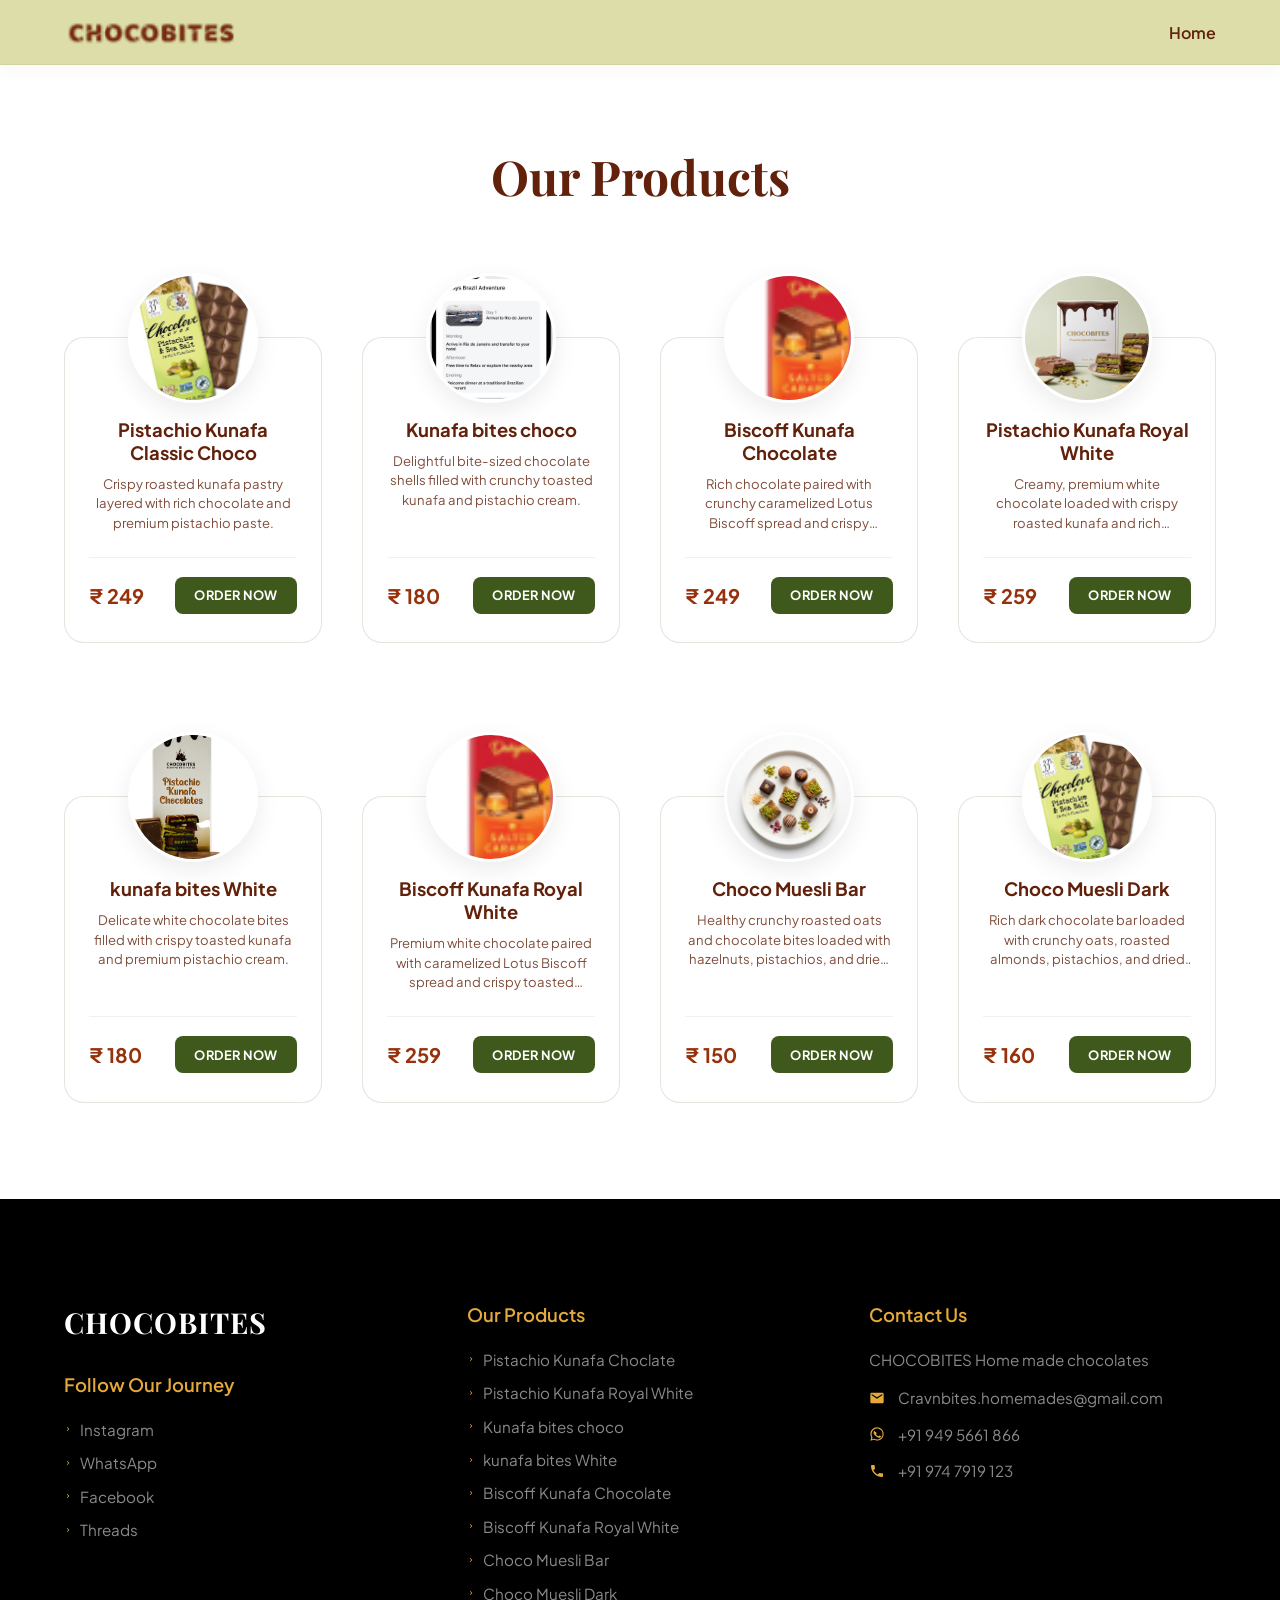
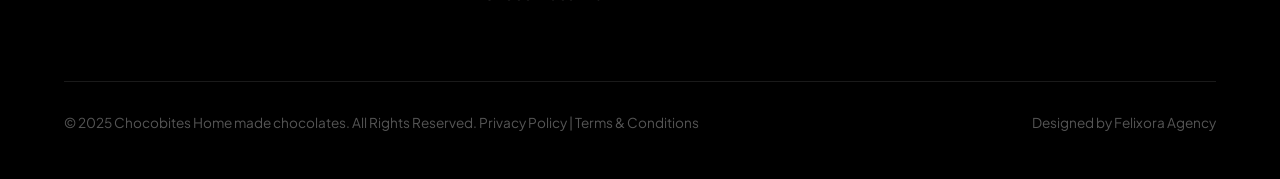
<file: products.html>
<!DOCTYPE html>
<html lang="en">
<head>
    <meta charset="UTF-8">
    <meta name="viewport" content="width=device-width, initial-scale=1.0">
    <title>Our Products - Cravnbites Homemade Chocolates</title>
    <!-- Google Fonts -->
    <link rel="preconnect" href="https://fonts.googleapis.com">
    <link rel="preconnect" href="https://fonts.gstatic.com" crossorigin>
    <link href="https://fonts.googleapis.com/css2?family=Playfair+Display:ital,wght@0,600;0,700;1,600&family=Plus+Jakarta+Sans:wght@400;500;600;700&display=swap" rel="stylesheet">
    <link rel="stylesheet" href="style.css">
</head>
<body style="background-color: #ffffff;">

    <!-- Navbar Section (Fixed Scroll-State styling) -->
    <header class="navbar scrolled">
        <div class="nav-container">
            <!-- Brand Logo Image -->
            <a href="index.html" class="logo-box">
                <img src="assets/logo.png" alt="Chocobites Logo" class="logo-img">
            </a>
            
            <!-- Navigation Menu -->
            <nav class="nav-menu-simple" style="display: flex; gap: 1.5rem; align-items: center;">
                <a href="index.html" class="nav-link" style="color: var(--chocolate-dark); font-weight: 600; text-decoration: none;">Home</a>
            </nav>
        </div>
    </header>

    <!-- Products Section -->
    <section class="products-page-content">
        <h1 class="products-page-title">Our Products</h1>
        
        <div class="products-page-grid">
            <!-- Card 1 -->
            <div class="product-card" id="pistachio-classic">
                <div class="product-card-img-box">
                    <img src="assets/ch.jpg" alt="Pistachio Kunafa Classic Choco" class="card-item-img">
                </div>
                <h3 class="product-card-title">Pistachio Kunafa Classic Choco</h3>
                <p class="product-card-desc">Crispy roasted kunafa pastry layered with rich chocolate and premium pistachio paste.</p>
                <div class="product-card-footer">
                    <span class="product-card-price">₹ 249</span>
                    <a href="https://wa.me/919495661866" class="btn-card-order">ORDER NOW</a>
                </div>
            </div>

            <!-- Card 2 -->
            <div class="product-card" id="kunafa-bites-choco">
                <div class="product-card-img-box">
                    <img src="assets/p1.png" alt="Kunafa bites choco" class="card-item-img">
                </div>
                <h3 class="product-card-title">Kunafa bites choco</h3>
                <p class="product-card-desc">Delightful bite-sized chocolate shells filled with crunchy toasted kunafa and pistachio cream.</p>
                <div class="product-card-footer">
                    <span class="product-card-price">₹ 180</span>
                    <a href="https://wa.me/919495661866" class="btn-card-order">ORDER NOW</a>
                </div>
            </div>

            <!-- Card 3 -->
            <div class="product-card" id="biscoff-kunafa-choco">
                <div class="product-card-img-box">
                    <img src="assets/product-item.png" alt="Biscoff Kunafa Chocolate" class="card-item-img">
                </div>
                <h3 class="product-card-title">Biscoff Kunafa Chocolate</h3>
                <p class="product-card-desc">Rich chocolate paired with crunchy caramelized Lotus Biscoff spread and crispy toasted kunafa.</p>
                <div class="product-card-footer">
                    <span class="product-card-price">₹ 249</span>
                    <a href="https://wa.me/919495661866" class="btn-card-order">ORDER NOW</a>
                </div>
            </div>

            <!-- Card 4 -->
            <div class="product-card" id="pistachio-royal-white">
                <div class="product-card-img-box">
                    <img src="assets/product-image.png" alt="Pistachio Kunafa Royal White" class="card-item-img">
                </div>
                <h3 class="product-card-title">Pistachio Kunafa Royal White</h3>
                <p class="product-card-desc">Creamy, premium white chocolate loaded with crispy roasted kunafa and rich pistachio filling.</p>
                <div class="product-card-footer">
                    <span class="product-card-price">₹ 259</span>
                    <a href="https://wa.me/919495661866" class="btn-card-order">ORDER NOW</a>
                </div>
            </div>

            <!-- Card 5 -->
            <div class="product-card" id="kunafa-bites-white">
                <div class="product-card-img-box">
                    <img src="assets/your-product-image.png" alt="kunafa bites White" class="card-item-img">
                </div>
                <h3 class="product-card-title">kunafa bites White</h3>
                <p class="product-card-desc">Delicate white chocolate bites filled with crispy toasted kunafa and premium pistachio cream.</p>
                <div class="product-card-footer">
                    <span class="product-card-price">₹ 180</span>
                    <a href="https://wa.me/919495661866" class="btn-card-order">ORDER NOW</a>
                </div>
            </div>

            <!-- Card 6 -->
            <div class="product-card" id="biscoff-kunafa-white">
                <div class="product-card-img-box">
                    <img src="assets/product-item.png" alt="Biscoff Kunafa Royal White" class="card-item-img">
                </div>
                <h3 class="product-card-title">Biscoff Kunafa Royal White</h3>
                <p class="product-card-desc">Premium white chocolate paired with caramelized Lotus Biscoff spread and crispy toasted kunafa.</p>
                <div class="product-card-footer">
                    <span class="product-card-price">₹ 259</span>
                    <a href="https://wa.me/919495661866" class="btn-card-order">ORDER NOW</a>
                </div>
            </div>

            <!-- Card 7 -->
            <div class="product-card" id="choco-muesli-bar">
                <div class="product-card-img-box">
                    <img src="assets/hero-plate.png" alt="Choco Muesli Bar" class="card-item-img">
                </div>
                <h3 class="product-card-title">Choco Muesli Bar</h3>
                <p class="product-card-desc">Healthy crunchy roasted oats and chocolate bites loaded with hazelnuts, pistachios, and dried fruits.</p>
                <div class="product-card-footer">
                    <span class="product-card-price">₹ 150</span>
                    <a href="https://wa.me/919495661866" class="btn-card-order">ORDER NOW</a>
                </div>
            </div>

            <!-- Card 8 -->
            <div class="product-card" id="choco-muesli-dark">
                <div class="product-card-img-box">
                    <img src="assets/ch.jpg" alt="Choco Muesli Dark" class="card-item-img">
                </div>
                <h3 class="product-card-title">Choco Muesli Dark</h3>
                <p class="product-card-desc">Rich dark chocolate bar loaded with crunchy oats, roasted almonds, pistachios, and dried berries.</p>
                <div class="product-card-footer">
                    <span class="product-card-price">₹ 160</span>
                    <a href="https://wa.me/919495661866" class="btn-card-order">ORDER NOW</a>
                </div>
            </div>
        </div>
    </section>

    <!-- Footer Section -->
    <footer class="footer">
        <div class="footer-top">
            <!-- Column 1: Brand & Socials -->
            <div class="footer-col">
                <h3 class="footer-logo">CHOCOBITES</h3>
                <h4 class="footer-heading">Follow Our Journey</h4>
                <ul class="footer-links-list">
                    <li>
                        <svg class="arrow-icon" viewBox="0 0 24 24" width="8" height="10">
                            <path d="M8.59,16.59L13.17,12L8.59,7.41L10,6L16,12L10,18L8.59,16.59Z"/>
                        </svg>
                        <a href="#">Instagram</a>
                    </li>
                    <li>
                        <svg class="arrow-icon" viewBox="0 0 24 24" width="8" height="10">
                            <path d="M8.59,16.59L13.17,12L8.59,7.41L10,6L16,12L10,18L8.59,16.59Z"/>
                        </svg>
                        <a href="https://wa.me/919495661866">WhatsApp</a>
                    </li>
                    <li>
                        <svg class="arrow-icon" viewBox="0 0 24 24" width="8" height="10">
                            <path d="M8.59,16.59L13.17,12L8.59,7.41L10,6L16,12L10,18L8.59,16.59Z"/>
                        </svg>
                        <a href="#">Facebook</a>
                    </li>
                    <li>
                        <svg class="arrow-icon" viewBox="0 0 24 24" width="8" height="10">
                            <path d="M8.59,16.59L13.17,12L8.59,7.41L10,6L16,12L10,18L8.59,16.59Z"/>
                        </svg>
                        <a href="#">Threads</a>
                    </li>
                </ul>
            </div>

            <!-- Column 2: Our Products Links -->
            <div class="footer-col">
                <h4 class="footer-heading">Our Products</h4>
                <ul class="footer-links-list">
                    <li>
                        <svg class="arrow-icon" viewBox="0 0 24 24" width="8" height="10">
                            <path d="M8.59,16.59L13.17,12L8.59,7.41L10,6L16,12L10,18L8.59,16.59Z"/>
                        </svg>
                        <a href="#pistachio-classic">Pistachio Kunafa Choclate</a>
                    </li>
                    <li>
                        <svg class="arrow-icon" viewBox="0 0 24 24" width="8" height="10">
                            <path d="M8.59,16.59L13.17,12L8.59,7.41L10,6L16,12L10,18L8.59,16.59Z"/>
                        </svg>
                        <a href="#pistachio-royal-white">Pistachio Kunafa Royal White</a>
                    </li>
                    <li>
                        <svg class="arrow-icon" viewBox="0 0 24 24" width="8" height="10">
                            <path d="M8.59,16.59L13.17,12L8.59,7.41L10,6L16,12L10,18L8.59,16.59Z"/>
                        </svg>
                        <a href="#kunafa-bites-choco">Kunafa bites choco</a>
                    </li>
                    <li>
                        <svg class="arrow-icon" viewBox="0 0 24 24" width="8" height="10">
                            <path d="M8.59,16.59L13.17,12L8.59,7.41L10,6L16,12L10,18L8.59,16.59Z"/>
                        </svg>
                        <a href="#kunafa-bites-white">kunafa bites White</a>
                    </li>
                    <li>
                        <svg class="arrow-icon" viewBox="0 0 24 24" width="8" height="10">
                            <path d="M8.59,16.59L13.17,12L8.59,7.41L10,6L16,12L10,18L8.59,16.59Z"/>
                        </svg>
                        <a href="#biscoff-kunafa-choco">Biscoff Kunafa Chocolate</a>
                    </li>
                    <li>
                        <svg class="arrow-icon" viewBox="0 0 24 24" width="8" height="10">
                            <path d="M8.59,16.59L13.17,12L8.59,7.41L10,6L16,12L10,18L8.59,16.59Z"/>
                        </svg>
                        <a href="#biscoff-kunafa-white">Biscoff Kunafa Royal White</a>
                    </li>
                    <li>
                        <svg class="arrow-icon" viewBox="0 0 24 24" width="8" height="10">
                            <path d="M8.59,16.59L13.17,12L8.59,7.41L10,6L16,12L10,18L8.59,16.59Z"/>
                        </svg>
                        <a href="#choco-muesli-bar">Choco Muesli Bar</a>
                    </li>
                    <li>
                        <svg class="arrow-icon" viewBox="0 0 24 24" width="8" height="10">
                            <path d="M8.59,16.59L13.17,12L8.59,7.41L10,6L16,12L10,18L8.59,16.59Z"/>
                        </svg>
                        <a href="#choco-muesli-dark">Choco Muesli Dark</a>
                    </li>
                </ul>
            </div>

            <!-- Column 3: Contact Info -->
            <div class="footer-col">
                <h4 class="footer-heading">Contact Us</h4>
                <p class="footer-contact-text">CHOCOBITES Home made chocolates</p>
                
                <!-- Email Item -->
                <div class="footer-contact-item">
                    <svg class="contact-icon" viewBox="0 0 24 24" width="16" height="16">
                        <path d="M20,4H4C2.9,4 2,4.9 2,6V18C2,19.1 2.9,20 4,20H20C21.1,20 22,19.1 22,18V6C22,4.9 21.1,4 20,4M20,8L12,13L4,8V6L12,11L20,6V8Z"/>
                    </svg>
                    <a href="mailto:Cravnbites.homemades@gmail.com">Cravnbites.homemades@gmail.com</a>
                </div>

                <!-- WhatsApp Item -->
                <div class="footer-contact-item">
                    <svg class="contact-icon" viewBox="0 0 24 24" width="16" height="16">
                        <path d="M12.04,2C6.58,2,2.13,6.45,2.13,11.91C2.13,13.66,2.59,15.36,3.45,16.86L2.05,22L7.3,20.7C8.75,21.5 10.37,21.9 12.04,21.9C17.5,21.9 21.95,17.45,21.95,11.99C21.95,9.35,20.92,6.86,19.06,4.99C17.2,3.13,14.7,2.1,12.04,2M12.04,3.7C14.26,3.7,16.34,4.56,17.91,6.13C19.48,7.7,20.34,9.79,20.34,12C20.34,16.58,16.6,20.31,12.04,20.31C10.59,20.31,9.19,19.93,7.97,19.21L7.68,19.04L4.54,19.82L5.34,16.89L5.15,16.59C4.36,15.33,3.94,13.88,3.94,12C3.94,7.42,7.68,3.7,12.04,3.7M8.65,7.27C8.46,7.27,8.14,7.34,7.88,7.62C7.62,7.9,6.89,8.58,6.89,9.97C6.89,11.36,7.9,12.7,8.04,12.89C8.18,13.08,10,15.86,12.77,17.06C13.43,17.35,13.95,17.52,14.35,17.65C15,17.86,15.6,17.83,16.04,17.77C16.53,17.7,17.55,17.15,17.76,16.57C17.97,15.99,17.97,15.5,17.91,15.4C17.85,15.3,17.69,15.24,17.46,15.12C17.22,15,16.04,14.42,15.82,14.34C15.6,14.26,15.44,14.22,15.28,14.46C15.12,14.7,14.66,15.24,14.5,15.42C14.38,15.58,14.22,15.6,13.98,15.48C13.75,15.36,12.98,15.11,12.07,14.3C11.36,13.67,10.88,12.89,10.74,12.65C10.6,12.41,10.72,12.28,10.84,12.16C10.95,12.05,11.08,11.88,11.2,11.74C11.32,11.6,11.36,11.5,11.44,11.34C11.5,11.18,11.48,11.04,11.42,10.92C11.36,10.8,10.9,9.69,10.71,9.24C10.53,8.8,10.34,8.86,10.2,8.86C10.06,8.85,9.9,8.85,9.74,8.85C9.58,8.85,9.33,8.91,9.12,9.14C8.91,9.37,8.65,7.27,8.65,7.27Z"/>
                    </svg>
                    <a href="https://wa.me/919495661866">+91 949 5661 866</a>
                </div>

                <!-- Phone Item -->
                <div class="footer-contact-item">
                    <svg class="contact-icon" viewBox="0 0 24 24" width="16" height="16">
                        <path d="M6.62,10.79C8.06,13.62 10.38,15.94 13.21,17.38L15.41,15.18C15.69,14.9 16.08,14.82 16.43,14.93C17.55,15.3 18.75,15.5 20,15.5A1,1 0 0,1 21,16.5V20A1,1 0 0,1 20,21A17,17 0 0,1 3,4A1,1 0 0,1 4,3H7.5A1,1 0 0,1 8.5,4C8.5,5.25 8.7,6.45 9.07,7.57C9.18,7.92 9.1,8.31 8.82,8.59L6.62,10.79Z"/>
                    </svg>
                    <a href="tel:+919747919123">+91 974 7919 123</a>
                </div>
            </div>
        </div>

        <div class="footer-bottom">
            <div class="footer-copyright">
                © 2025 Chocobites Home made chocolates. All Rights Reserved. <a href="#">Privacy Policy</a> | <a href="#">Terms & Conditions</a>
            </div>
            <div class="footer-agency">
                Designed by <a href="#">Felixora Agency</a>
            </div>
        </div>
    </footer>

</body>
</html>
</file>
<file: style.css>
/* --- Base Reset & Variable Tokens --- */
* {
    margin: 0;
    padding: 0;
    box-sizing: border-box;
}

:root {
    --bg-pistachio: #dcdca5;     /* The signature light cream-green background from the mockup */
    --chocolate-dark: #61210b;   /* Deep warm chocolate brown for typography and wave */
    --accent-orange: #96310c;    /* Header CTA color (preserved for later) */
    --olive-green: #3e591b;      /* Solid dark button green from the mockup */
    --outline-border: #3e591b;   /* Outline button border color */
    
    --font-heading: 'Playfair Display', serif;
    --font-body: 'Plus Jakarta Sans', sans-serif;
}

body {
    background-color: var(--bg-pistachio);
    font-family: var(--font-body);
    color: var(--chocolate-dark);
    overflow-x: hidden;
}

/* --- Layout Components --- */
.nav-container, .hero-container {
    width: 90%;
    max-width: 1300px;
    margin: 0 auto;
}

/* --- Navigation Bar --- (Replaced below) */

/* --- Buttons & UI Elements --- */
.btn-orange {
    background-color: var(--accent-orange);
    color: #fff;
    padding: 0.8rem 1.8rem;
    border-radius: 50px;
    text-decoration: none;
    font-weight: 600;
    font-size: 0.95rem;
    transition: transform 0.2s ease, opacity 0.2s ease;
    display: inline-block;
}

.btn-olive {
    background-color: var(--olive-green);
    color: #fff;
    padding: 0.9rem 2.2rem;
    border-radius: 12px;
    text-decoration: none;
    font-weight: 700;
    letter-spacing: 1px;
    font-size: 0.95rem;
    text-align: center;
    text-transform: uppercase;
    transition: transform 0.2s ease, background-color 0.2s ease, box-shadow 0.2s ease;
}

.btn-outline {
    background-color: transparent;
    border: 2px solid var(--olive-green);
    color: var(--olive-green);
    padding: 0.9rem 2.2rem;
    border-radius: 12px;
    text-decoration: none;
    font-weight: 700;
    letter-spacing: 1px;
    font-size: 0.95rem;
    text-align: center;
    text-transform: uppercase;
    transition: transform 0.2s ease, background-color 0.2s ease;
}

.btn-olive:hover {
    transform: translateY(-2px);
    background-color: #2f4414; /* Slightly darker olive green on hover */
    box-shadow: 0 4px 12px rgba(62, 89, 27, 0.25);
}

.btn-outline:hover {
    transform: translateY(-2px);
    background-color: rgba(62, 89, 27, 0.08); /* Soft olive tint on hover */
}

/* --- Hero Section --- */
.hero {
    position: relative;
    padding: 7.5rem 0 5rem 0;
    min-height: auto;
    display: flex;
    align-items: center;
    background: radial-gradient(circle at 80% 20%, #fbfbf6 0%, var(--bg-pistachio) 100%);
}

.hero-container {
    display: grid;
    grid-template-columns: 1fr;
    gap: 3.5rem;
    align-items: center;
    position: relative;
    z-index: 5;
}

.hero-title {
    font-family: var(--font-body);
    font-size: 2.2rem; /* Adjusted for optimal balance */
    line-height: 1.15;
    font-weight: 800;
    margin-bottom: 1.8rem;
    display: flex;
    flex-direction: column;
    gap: 0.3rem;
}

.hero-title-primary {
    color: var(--accent-orange);
    white-space: nowrap; /* Prevent line wrapping */
    font-size: 0.82em; /* Decreased size slightly for visual hierarchy */
}

.hero-title-highlight {
    color: var(--olive-green);
    font-weight: 900;
}

.hero-subtitle {
    font-size: 1.05rem;
    line-height: 1.7;
    max-width: 540px;
    margin-left: auto;
    margin-right: auto;
    margin-bottom: 2.2rem;
    color: var(--chocolate-dark);
    opacity: 0.85;
}

.hero-actions {
    display: flex;
    flex-direction: column;
    align-items: center;
    gap: 1rem;
    margin-bottom: 2.5rem;
}

.btn-hero-solid {
    display: inline-block;
    width: 100%;
    max-width: 280px;
    background-color: var(--olive-green); /* Pistachio green */
    color: #ffffff;
    padding: 0.9rem 2.2rem;
    border-radius: 12px;
    font-weight: 700;
    font-size: 0.95rem;
    letter-spacing: 0.5px;
    text-decoration: none;
    text-transform: uppercase;
    transition: transform 0.2s ease, background-color 0.2s ease, box-shadow 0.2s ease;
    border: 2px solid var(--olive-green);
    text-align: center;
}

.btn-hero-solid:hover {
    transform: translateY(-2px);
    background-color: #2f4414; /* Darker green on hover */
    border-color: #2f4414;
    box-shadow: 0 4px 12px rgba(62, 89, 27, 0.25);
}

.btn-hero-outline {
    display: inline-block;
    width: 100%;
    max-width: 280px;
    background-color: transparent;
    border: 2px solid var(--olive-green); /* Matching outline color */
    color: var(--chocolate-dark);
    padding: 0.9rem 2.2rem;
    border-radius: 12px;
    font-weight: 700;
    font-size: 0.95rem;
    letter-spacing: 0.5px;
    text-decoration: none;
    text-transform: uppercase;
    transition: transform 0.2s ease, background-color 0.2s ease;
    text-align: center;
}

.btn-hero-outline:hover {
    transform: translateY(-2px);
    background-color: rgba(62, 89, 27, 0.05); /* Soft green tint on hover */
}

/* Hero Social & Contact Block */
.hero-contact-info {
    display: flex;
    align-items: center;
    flex-wrap: wrap;
    gap: 2rem;
    margin-top: 1rem;
}

.hero-social-icons {
    display: flex;
    align-items: center;
    gap: 1.2rem;
}

.hero-social-icons a {
    color: var(--chocolate-dark);
    opacity: 0.8;
    transition: color 0.2s ease, opacity 0.2s ease, transform 0.2s ease;
    display: flex;
    align-items: center;
}

.hero-social-icons a:hover {
    color: var(--accent-orange);
    opacity: 1;
    transform: translateY(-2px);
}

.hero-phone-number {
    font-family: var(--font-body);
    font-size: 1.05rem;
    font-weight: 700;
    color: var(--chocolate-dark);
    opacity: 0.9;
}

/* Circular Orbit Graphic Base */
.hero-graphic {
    display: flex;
    justify-content: center;
    width: 100%;
}

.hero-graphic-orbit {
    position: relative;
    width: 290px;
    height: 290px;
    display: flex;
    justify-content: center;
    align-items: center;
    margin: 0 auto;
}

.orbit-ring {
    position: absolute;
    width: 100%;
    height: 100%;
    border: 2px solid var(--accent-orange);
    border-radius: 50%;
    z-index: 1;
    pointer-events: none;
}

.orbit-dot {
    position: absolute;
    width: 12px;
    height: 12px;
    background-color: var(--accent-orange);
    border-radius: 50%;
    border: 2px solid var(--bg-pistachio);
}

.dot-top {
    top: -6px;
    left: 50%;
    transform: translateX(-50%);
}

.dot-bottom {
    bottom: -6px;
    left: 50%;
    transform: translateX(-50%);
}

.dot-left {
    left: -6px;
    top: 50%;
    transform: translateY(-50%);
}

.dot-right {
    right: -6px;
    top: 50%;
    transform: translateY(-50%);
}

.location-badge {
    position: absolute;
    top: 10px;
    right: -10px;
    background-color: #ffffff;
    border-radius: 30px;
    padding: 0.4rem 0.8rem;
    display: flex;
    align-items: center;
    gap: 0.4rem;
    box-shadow: 0 8px 24px rgba(0, 0, 0, 0.08);
    border: 1.5px solid rgba(62, 89, 27, 0.08);
    z-index: 10;
    transition: transform 0.3s ease;
}

.location-badge:hover {
    transform: translateY(-2px);
}

.badge-pin-icon {
    color: var(--olive-green);
    flex-shrink: 0;
}

.location-badge span {
    font-size: 0.75rem;
    font-weight: 600;
    color: var(--chocolate-dark);
    white-space: nowrap;
}

.hero-plate-img {
    width: 88%;
    height: 88%;
    border-radius: 50%;
    object-fit: cover;
    z-index: 2;
    box-shadow: 0 15px 40px rgba(0, 0, 0, 0.15);
    border: 4px solid #ffffff;
    transition: transform 0.5s ease;
}

.hero-plate-img:hover {
    transform: rotate(10deg) scale(1.02);
}

/* --- Organic Chocolate Bottom Wave --- */
.wave-separator {
    position: absolute;
    bottom: 0;
    left: 0;
    width: 100%;
    overflow: hidden;
    line-height: 0;
}

.wave-separator svg {
    position: relative;
    display: block;
    width: calc(100% + 1.3px);
    height: 120px; /* Controls wave depth */
}

.wave-path {
    fill: var(--chocolate-dark); /* Perfectly matches the dark chocolate curve */
}


/* --- About Us Section --- */
.about {
    position: relative;
    background: linear-gradient(135deg, var(--chocolate-dark) 0%, #3a1103 100%);
    color: #ffffff;
    padding: 4rem 0 8rem 0; /* Reduced bottom padding to fit mobile wave overlays cleanly */
    display: flex;
    align-items: center;
}

.about-container {
    width: 90%;
    max-width: 1300px;
    margin: 0 auto;
    display: grid;
    grid-template-columns: 1fr;
    gap: 4rem;
    align-items: center;
    position: relative;
    z-index: 5;
}

.about-content {
    display: flex;
    flex-direction: column;
    align-items: center;
    text-align: center;
}

.about-title {
    font-family: var(--font-body); /* Clean bold sans-serif title like the mockup */
    font-size: 2.6rem;
    font-weight: 700;
    margin-bottom: 1.5rem;
    color: #ffffff;
}

.about-text {
    font-size: 1.05rem;
    line-height: 1.7;
    max-width: 520px;
    opacity: 0.9;
}

.about-graphic {
    display: flex;
    justify-content: center;
    width: 100%;
}

.about-img {
    width: 100%;
    max-width: 450px;
    height: auto;
    aspect-ratio: 3 / 2;
    object-fit: cover;
    border-radius: 24px;
    border: 2px solid var(--accent-orange); /* Warm orange border matching mockup */
    box-shadow: 0 10px 25px rgba(0, 0, 0, 0.3);
}

.wave-path-light {
    fill: var(--bg-pistachio); /* Fills the bottom wave with the light pistachio color */
}


/* --- Our Products Section --- */
.products {
    background: linear-gradient(180deg, var(--bg-pistachio) 0%, #e6e6bd 100%);
    padding: 4rem 0;
    color: var(--chocolate-dark);
}

.products-header {
    width: 90%;
    max-width: 1300px;
    margin: 0 auto 2.5rem auto;
}

.products-title {
    font-family: var(--font-heading);
    font-size: 2.8rem;
    font-weight: 700;
    color: var(--chocolate-dark);
}

.products-container {
    width: 90%;
    max-width: 1300px;
    margin: 0 auto;
    display: grid;
    grid-template-columns: 1fr;
    gap: 3rem;
    align-items: start;
}



.products-grid {
    display: grid;
    grid-template-columns: repeat(auto-fill, minmax(220px, 1fr));
    gap: 5.5rem 2rem; /* Row gap to prevent overlapping, column gap for horizontal separation */
    margin-top: 3.5rem; /* Give room for top card overlapping circular images */
}

.product-card {
    position: relative;
    background-color: #ffffff;
    border: 1.5px solid rgba(62, 89, 27, 0.15); /* Soft olive green border */
    border-radius: 20px;
    padding: 5rem 1.5rem 1.8rem 1.5rem; /* Top padding is 5rem to clear the image */
    margin-top: 65px; /* Give space between rows for the overlapping images */
    display: flex;
    flex-direction: column;
    align-items: center;
    text-align: center;
    transition: transform 0.3s ease, box-shadow 0.3s ease, border-color 0.3s ease;
}

.product-card:hover {
    transform: translateY(-5px);
    box-shadow: 0 12px 30px rgba(62, 89, 27, 0.1);
    border-color: var(--olive-green);
}

.product-card-img-box {
    position: absolute;
    top: -65px; /* Pull it up to overlap the top edge */
    left: 50%;
    transform: translateX(-50%);
    width: 130px;
    height: 130px;
    border-radius: 50%;
    background-color: #ffffff;
    border: 3px solid #ffffff; /* White rim */
    box-shadow: 0 8px 24px rgba(0, 0, 0, 0.08); /* Soft shadows */
    overflow: hidden;
    z-index: 3;
    display: flex;
    justify-content: center;
    align-items: center;
    transition: transform 0.3s ease;
}

.product-card:hover .product-card-img-box {
    transform: translateX(-50%) scale(1.05);
}

.card-item-img {
    width: 100%;
    height: 100%;
    object-fit: cover;
}

.product-card-title {
    font-family: var(--font-body);
    font-size: 1.15rem;
    font-weight: 700;
    color: var(--chocolate-dark);
    margin-bottom: 0.6rem;
}

.product-card-desc {
    font-size: 0.82rem;
    line-height: 1.5;
    color: var(--chocolate-dark);
    opacity: 0.8;
    margin-bottom: 1.5rem;
    max-width: 100%;
    min-height: 54px;
    display: -webkit-box;
    -webkit-line-clamp: 3;
    -webkit-box-orient: vertical;
    overflow: hidden;
}

.product-card-footer {
    display: flex;
    justify-content: space-between;
    align-items: center;
    width: 100%;
    margin-top: auto; /* Push to the bottom of the card */
    padding-top: 1.2rem;
    border-top: 1px solid rgba(62, 89, 27, 0.08); /* Thin separator */
}

.product-card-price {
    font-size: 1.25rem;
    font-weight: 700;
    color: var(--accent-orange);
}

.btn-card-order {
    background-color: var(--olive-green); /* Pistachio green */
    color: #ffffff;
    text-align: center;
    text-decoration: none;
    font-weight: 700;
    font-size: 0.8rem;
    padding: 0.65rem 1.2rem;
    border-radius: 8px;
    text-transform: uppercase;
    letter-spacing: 0.5px;
    transition: background-color 0.2s ease, transform 0.2s ease, box-shadow 0.2s ease;
    border: none;
}

.btn-card-order:hover {
    background-color: #2f4414; /* Darker green on hover */
    transform: translateY(-1px);
    box-shadow: 0 4px 10px rgba(62, 89, 27, 0.15);
}

.products-footer {
    display: flex;
    justify-content: center;
    margin-top: 3.5rem;
}

.btn-see-all {
    background-color: var(--olive-green);
    color: #ffffff;
    text-align: center;
    text-decoration: none;
    font-weight: 600;
    font-size: 1rem;
    padding: 1rem 2.5rem;
    border-radius: 10px;
    transition: transform 0.2s ease, background-color 0.2s ease;
    box-shadow: 0 4px 12px rgba(62, 89, 27, 0.2);
}

.btn-see-all:hover {
    transform: translateY(-2px);
    background-color: #2f4414;
}


/* --- Story Video Section --- */
.story-video {
    background: linear-gradient(180deg, #f4f4d7 0%, var(--bg-pistachio) 100%);
    padding: 4rem 0; /* Balanced vertical padding */
}

.story-container {
    width: 90%;
    max-width: 1300px;
    margin: 0 auto;
    display: grid;
    grid-template-columns: 1fr;
    gap: 2.5rem;
    align-items: center;
}

.story-text {
    text-align: center;
}

.story-title {
    font-family: var(--font-heading);
    font-size: 2.8rem;
    font-weight: 700;
    color: var(--chocolate-dark);
    margin-bottom: 1.5rem;
}

.story-desc-para {
    font-size: 1.05rem;
    line-height: 1.7;
    color: var(--chocolate-dark);
    opacity: 0.9;
}

.story-video-container {
    width: 100%;
    max-width: 100%;
    border-radius: 24px;
    overflow: hidden;
    box-shadow: 0 15px 35px rgba(0, 0, 0, 0.2);
    border: 2px solid var(--olive-green); /* Premium border frame */
}

.story-video-player {
    width: 100%;
    height: auto;
    display: block;
    aspect-ratio: 16 / 9;
    object-fit: cover;
}

@media (min-width: 992px) {
    .story-container {
        grid-template-columns: 1fr 1.1fr; /* Two part of one row */
        gap: 4rem;
    }
    .story-text {
        text-align: left;
    }
}


/* --- Reviews Section --- */
.reviews {
    background: linear-gradient(180deg, #ffffff 0%, var(--bg-pistachio) 100%);
    padding: 4rem 0; /* Standardized vertical padding on mobile */
}

.reviews-box {
    width: 90%;
    max-width: 1300px;
    margin: 0 auto;
    border: 2px solid var(--olive-green); /* Thin green border frame */
    border-radius: 24px;
    height: 600px; /* Bounding height on desktop */
    position: relative;
    background-color: #ffffff;
    overflow: hidden;
}

.reviews-center {
    position: absolute;
    top: 50%;
    left: 50%;
    transform: translate(-50%, -50%);
    text-align: center;
    z-index: 10;
}

.reviews-title {
    font-family: var(--font-heading);
    font-size: 2.8rem;
    font-weight: 700;
    color: var(--chocolate-dark);
    margin-bottom: 1.5rem;
    white-space: nowrap;
}

.btn-see-reviews {
    display: inline-block;
    background-color: var(--olive-green);
    color: #ffffff;
    text-decoration: none;
    font-weight: 600;
    font-size: 1rem;
    padding: 0.9rem 2.2rem;
    border-radius: 50px; /* Pill shape */
    transition: transform 0.2s ease, background-color 0.2s ease;
    box-shadow: 0 4px 12px rgba(62, 89, 27, 0.2);
}

.btn-see-reviews:hover {
    transform: translateY(-2px);
    background-color: #2f4414;
}

.reviews-item {
    position: absolute;
    display: flex;
    align-items: center;
    gap: 0.8rem;
    z-index: 5;
    transition: transform 0.3s ease;
}

.reviews-item:hover {
    transform: scale(1.05);
    z-index: 8;
}

.review-avatar {
    width: 65px;
    height: 65px;
    border-radius: 50%;
    border: 2.5px solid #a2ad3e; /* Olive-gold border matching design */
    object-fit: cover;
    box-shadow: 0 4px 10px rgba(0, 0, 0, 0.1);
}

.speech-bubble {
    position: relative;
    background-color: #ffffff;
    border: 1.5px solid var(--olive-green); /* Thin green border matching design */
    border-radius: 12px;
    padding: 0.7rem 1rem;
    max-width: 230px;
    font-size: 0.82rem;
    font-weight: 600;
    line-height: 1.45;
    color: #2b1f1a;
    box-shadow: 0 6px 15px rgba(0, 0, 0, 0.05);
}

/* Custom Speech Bubble Tail pointing Left */
.speech-bubble::before {
    content: '';
    position: absolute;
    left: -8px;
    top: 50%;
    transform: translateY(-50%);
    border-width: 6px 8px 6px 0;
    border-style: solid;
    border-color: transparent var(--olive-green) transparent transparent;
}

.speech-bubble::after {
    content: '';
    position: absolute;
    left: -6.5px;
    top: 50%;
    transform: translateY(-50%);
    border-width: 6px 8px 6px 0;
    border-style: solid;
    border-color: transparent #ffffff transparent transparent;
}

/* Coordinates positioning scattered items on Desktop */
.pos-top-left {
    top: 15%;
    left: 8%;
}

.pos-mid-left-upper {
    top: 42%;
    left: 14%;
}

.pos-bottom-left {
    top: 68%;
    left: 8%;
}

.pos-top-center {
    top: 22%;
    left: 32%;
}

.pos-bottom-center {
    top: 76%;
    left: 32%;
}

.pos-top-right {
    top: 25%;
    right: 12%;
}

.pos-mid-right-lower {
    top: 48%;
    right: 16%;
}

.pos-bottom-right {
    top: 65%;
    right: 10%;
}

/* Reviews Section Mobile Responsiveness */
@media (max-width: 991px) {
    .reviews-box {
        height: auto;
        border: none;
        padding: 0;
        overflow: visible;
    }

    .reviews-center {
        position: static;
        transform: none;
        margin-bottom: 3rem;
    }

    .reviews-title {
        font-size: 2.2rem;
        white-space: normal;
    }

    .reviews-item {
        position: static;
        transform: none !important;
        margin-bottom: 2rem;
        justify-content: center;
        width: 100%;
        max-width: 450px;
    }

    /* Hide avatar-only elements on mobile to declutter */
    .reviews-item:not(.has-bubble) {
        display: none;
    }

    /* Stack text reviews vertically */
    .reviews-box {
        display: flex;
        flex-direction: column;
        align-items: center;
    }

    .speech-bubble {
        max-width: calc(100% - 90px);
    }
}


/* --- Dedicated Products Page --- */
.navbar-simple {
    background-color: #ffffff;
    border-bottom: 1px solid #eaeaea;
    padding: 1.5rem 0;
    position: sticky;
    top: 0;
    z-index: 100;
}

.nav-container-simple {
    width: 90%;
    max-width: 1300px;
    margin: 0 auto;
    display: flex;
    justify-content: space-between;
    align-items: center;
}

.navbar-simple .logo-link {
    font-family: var(--font-heading);
    font-size: 1.6rem;
    font-weight: 700;
    color: var(--chocolate-dark);
    text-decoration: none;
    letter-spacing: 1px;
}

.navbar-simple .home-link {
    font-family: var(--font-body);
    font-size: 1rem;
    font-weight: 600;
    color: var(--olive-green);
    text-decoration: none;
    transition: color 0.2s ease;
}

.navbar-simple .home-link:hover {
    color: var(--chocolate-dark);
}

.products-page-content {
    background-color: #ffffff; /* White background as shown in the design */
    padding: 9rem 0 6rem 0; /* Creates breathing space under fixed header on desktop */
}

.products-page-title {
    font-family: var(--font-heading);
    font-size: 3rem;
    font-weight: 700;
    text-align: center;
    color: var(--chocolate-dark);
    margin-bottom: 4rem;
}

.products-page-grid {
    width: 90%;
    max-width: 1300px;
    margin: 3.5rem auto 0 auto; /* Margin-top accounts for top row offset circular images */
    display: grid;
    grid-template-columns: 1fr;
    gap: 5.5rem 2.5rem; /* Row gap to prevent card overlapping */
}


/* --- Home Page Navbar --- */
.navbar {
    position: fixed;
    top: 0;
    left: 0;
    width: 100%;
    z-index: 100;
    padding: 1.8rem 0;
    background-color: transparent;
    transition: background-color 0.3s ease, padding 0.3s ease, box-shadow 0.3s ease;
}

.navbar.scrolled {
    padding: 1.2rem 0;
    background-color: rgba(220, 220, 165, 0.95); /* Semi-transparent pistachio background */
    backdrop-filter: blur(10px);
    -webkit-backdrop-filter: blur(10px);
    border-bottom: 1px solid rgba(62, 89, 27, 0.08); /* Soft olive border line */
    box-shadow: 0 4px 20px rgba(97, 33, 11, 0.04); /* Subtle shadow for elevation */
}

.nav-container {
    width: 90%;
    max-width: 1300px;
    margin: 0 auto;
    display: flex;
    justify-content: space-between;
    align-items: center;
}

.logo-box {
    display: flex;
    align-items: center;
}

.logo-img {
    height: 26px; /* Sized perfectly matching the reference design */
    width: auto;
    display: block;
}

.nav-menu {
    display: flex;
    align-items: center;
    gap: 3rem;
}

.nav-link {
    font-family: var(--font-body);
    font-size: 1rem;
    font-weight: 600;
    color: var(--chocolate-dark);
    text-decoration: none;
    display: flex;
    align-items: center;
    gap: 0.4rem;
    transition: color 0.2s ease;
}

.nav-link:hover {
    color: var(--olive-green);
}

.chevron-icon {
    stroke-width: 1.5px;
    transition: transform 0.2s ease;
}

.nav-item-dropdown {
    position: relative;
    padding: 0.5rem 0;
}

.dropdown-menu {
    position: absolute;
    top: 100%;
    left: 50%;
    transform: translateX(-50%) translateY(10px);
    background-color: #ffffff;
    border: 1px solid rgba(62, 89, 27, 0.15);
    border-radius: 12px;
    padding: 0.8rem 0;
    min-width: 260px;
    box-shadow: 0 10px 30px rgba(0, 0, 0, 0.08);
    opacity: 0;
    visibility: hidden;
    transition: opacity 0.25s ease, transform 0.25s ease, visibility 0.25s ease;
    z-index: 200;
}

.nav-item-dropdown:hover .dropdown-menu {
    opacity: 1;
    visibility: visible;
    transform: translateX(-50%) translateY(0);
}

.nav-item-dropdown:hover .chevron-icon {
    transform: rotate(180deg);
}

.dropdown-menu a {
    display: block;
    padding: 0.65rem 1.5rem;
    color: var(--chocolate-dark);
    text-decoration: none;
    font-size: 0.9rem;
    font-weight: 500;
    transition: background-color 0.2s ease, color 0.2s ease;
}

.dropdown-menu a:hover {
    background-color: #f7f9f2;
    color: var(--olive-green);
}

.btn-nav-order {
    display: inline-block;
    background-color: var(--olive-green); /* Dark pistachio / Olive green */
    color: #ffffff;
    text-decoration: none;
    font-weight: 600;
    font-size: 0.95rem;
    padding: 0.7rem 1.8rem;
    border-radius: 50px; /* Pill shape */
    transition: transform 0.2s ease, background-color 0.2s ease, box-shadow 0.2s ease;
}

.btn-nav-order:hover {
    transform: translateY(-1px);
    background-color: #2f4414; /* Darker green on hover */
    box-shadow: 0 4px 12px rgba(62, 89, 27, 0.25);
}

/* Mobile Toggle menu button */
.nav-toggle {
    display: none;
    flex-direction: column;
    justify-content: space-between;
    width: 24px;
    height: 18px;
    background: transparent;
    border: none;
    cursor: pointer;
    padding: 0;
    z-index: 210;
}

.nav-toggle span {
    width: 100%;
    height: 2.5px;
    background-color: var(--chocolate-dark);
    border-radius: 2px;
    transition: all 0.3s ease;
}


/* --- Footer Section --- */
.footer {
    background-color: #000000;
    color: #8a8a8a;
    padding: 4rem 0 2rem 0; /* Adjusted for mobile viewports */
    font-family: var(--font-body);
}

.footer-top {
    width: 90%;
    max-width: 1300px;
    margin: 0 auto;
    display: grid;
    grid-template-columns: 1fr;
    gap: 3.5rem;
}

.footer-col {
    display: flex;
    flex-direction: column;
}

.footer-logo {
    font-family: var(--font-heading);
    font-size: 1.8rem;
    font-weight: 700;
    color: #ffffff;
    margin-bottom: 2rem;
    letter-spacing: 1px;
}

.footer-heading {
    font-size: 1.15rem;
    font-weight: 600;
    color: #e5a93b; /* Warm gold-orange color matching design */
    margin-bottom: 1.5rem;
    text-transform: capitalize;
}

.footer-links-list {
    list-style: none;
    padding: 0;
    margin: 0;
}

.footer-links-list li {
    display: flex;
    align-items: center;
    gap: 0.5rem;
    margin-bottom: 0.9rem;
}

.footer-links-list a {
    color: #8a8a8a;
    text-decoration: none;
    font-size: 0.95rem;
    transition: color 0.2s ease;
}

.footer-links-list a:hover {
    color: #ffffff;
}

.arrow-icon {
    fill: #e5a93b; /* Gold arrow */
    display: inline-block;
}

.footer-contact-text {
    font-size: 0.95rem;
    color: #8a8a8a;
    margin-bottom: 1.2rem;
}

.footer-contact-item {
    display: flex;
    align-items: center;
    gap: 0.8rem;
    margin-bottom: 1.1rem;
}

.footer-contact-item a {
    color: #8a8a8a;
    text-decoration: none;
    font-size: 0.95rem;
    transition: color 0.2s ease;
}

.footer-contact-item a:hover {
    color: #ffffff;
}

.contact-icon {
    fill: #e5a93b; /* Gold icon */
    display: inline-block;
    flex-shrink: 0;
}

.footer-bottom {
    width: 90%;
    max-width: 1300px;
    margin: 4rem auto 0 auto;
    padding-top: 2rem;
    border-top: 1px solid #1a1a1a;
    display: flex;
    flex-direction: column;
    gap: 1.5rem;
    color: #555555;
    font-size: 0.85rem;
}

.footer-copyright a,
.footer-agency a {
    color: #555555;
    text-decoration: none;
    transition: color 0.2s ease;
}

.footer-copyright a:hover,
.footer-agency a:hover {
    color: #8a8a8a;
}


/* --- Dedicated Reviews Page --- */
.reviews-page-content {
    background-color: #ffffff; /* White background matching design */
    padding: 3.5rem 0 6rem 0;
}

.reviews-page-title {
    font-family: var(--font-heading);
    font-size: 3rem;
    font-weight: 700;
    text-align: center;
    color: var(--chocolate-dark);
    margin-bottom: 4rem;
}

.reviews-page-grid {
    width: 90%;
    max-width: 1300px;
    margin: 0 auto;
    display: grid;
    grid-template-columns: 1fr; /* Mobile-first: 1 review per row */
    gap: 3rem 2.5rem;
}

.reviews-page-item {
    display: flex;
    align-items: center;
    gap: 1.2rem;
    width: 100%;
    max-width: 520px;
    margin: 0 auto;
}

/* Reuses review-avatar and speech-bubble styling, but static */
.reviews-page-item .review-avatar {
    width: 65px;
    height: 65px;
    border-radius: 50%;
    border: 2.5px solid #a2ad3e;
    object-fit: cover;
    box-shadow: 0 4px 10px rgba(0, 0, 0, 0.1);
    flex-shrink: 0;
}

.reviews-page-item .speech-bubble {
    position: relative;
    background-color: #ffffff;
    border: 1.5px solid var(--olive-green);
    border-radius: 12px;
    padding: 0.8rem 1.2rem;
    width: 100%;
    font-size: 0.9rem;
    font-weight: 500;
    line-height: 1.5;
    color: #2b1f1a;
    box-shadow: 0 6px 15px rgba(0, 0, 0, 0.05);
}

/* Custom Speech Bubble Tail pointing Left (towards the avatar) */
.reviews-page-item .speech-bubble::before {
    content: '';
    position: absolute;
    left: -8px;
    top: 50%;
    transform: translateY(-50%);
    border-width: 6px 8px 6px 0;
    border-style: solid;
    border-color: transparent var(--olive-green) transparent transparent;
}

.reviews-page-item .speech-bubble::after {
    content: '';
    position: absolute;
    left: -6.5px;
    top: 50%;
    transform: translateY(-50%);
    border-width: 6px 8px 6px 0;
    border-style: solid;
    border-color: transparent #ffffff transparent transparent;
}


/* Mobile Toggle drawer layout for screens under 992px */
@media (max-width: 991px) {
    .nav-menu {
        position: fixed;
        top: 0;
        right: -100%;
        width: 280px;
        height: 100vh;
        background-color: #ffffff;
        flex-direction: column;
        align-items: flex-start;
        justify-content: flex-start;
        padding: 6rem 2rem 2rem 2rem;
        gap: 1.5rem;
        box-shadow: -5px 0 25px rgba(0, 0, 0, 0.05);
        transition: right 0.3s ease;
        z-index: 200;
        display: flex;
    }

    .nav-menu.active {
        right: 0;
    }

    .nav-item-dropdown {
        width: 100%;
    }

    .dropdown-menu {
        position: static;
        transform: none !important;
        opacity: 1;
        visibility: visible;
        border: none;
        box-shadow: none;
        padding-left: 1rem;
        min-width: 100%;
    }

    .nav-toggle {
        display: flex;
    }

    /* Transform hamburger to X when active */
    .nav-toggle.active span:nth-child(1) {
        transform: rotate(45deg) translate(5px, 5px);
    }
    .nav-toggle.active span:nth-child(2) {
        opacity: 0;
    }
    .nav-toggle.active span:nth-child(3) {
        transform: rotate(-45deg) translate(6px, -6px);
    }
    
    .nav-cta {
        display: none;
    }
}

/* Small Mobile Screens (Tuning typography for very narrow screens) */
@media (max-width: 480px) {
    .hero-title {
        font-size: 2.2rem;
    }
    .hero-subtitle {
        font-size: 0.95rem;
    }
    .about-title {
        font-size: 2.0rem;
    }
    .products-title {
        font-size: 2.0rem;
    }
    .reviews-title {
        font-size: 1.8rem;
    }
    .story-title {
        font-size: 2.0rem;
    }
    .story-desc-para {
        font-size: 0.95rem;
    }
    .btn-nav-order {
        padding: 0.55rem 1.2rem;
        font-size: 0.85rem;
    }
    .navbar-simple .logo-link {
        font-size: 1.3rem;
    }
}

/* Landscape Mobile / Small Tablets (Improve layout flow) */
@media (min-width: 576px) {
    .products-page-grid {
        grid-template-columns: repeat(2, 1fr);
    }
}

/* Tablet Screens (Layouts widen) */
@media (min-width: 768px) {
    .hero {
        padding: 9rem 0 6rem 0;
        min-height: auto;
    }

    .hero-title {
        font-size: 3.2rem;
    }

    .hero-container {
        grid-template-columns: 1fr;
        gap: 3.5rem;
        text-align: center;
    }

    .hero-actions {
        flex-direction: row;
        justify-content: center;
        align-items: stretch;
        gap: 1.2rem;
    }

    .btn-hero-solid, .btn-hero-outline {
        width: auto;
        max-width: none;
    }

    .hero-contact-info {
        justify-content: center;
    }

    .hero-graphic-orbit {
        width: 320px;
        height: 320px;
    }

    .location-badge {
        top: 15px;
        right: -15px;
        padding: 0.6rem 1.2rem;
    }

    .location-badge span {
        font-size: 0.85rem;
    }

    .orbit-dot {
        width: 14px;
        height: 14px;
    }

    .dot-top { top: -7px; }
    .dot-bottom { bottom: -7px; }
    .dot-left { left: -7px; }
    .dot-right { right: -7px; }

    .about {
        padding: 5.5rem 0 7rem 0;
    }

    .about-container {
        grid-template-columns: 1fr;
        gap: 3.5rem;
    }

    .about-text-content {
        display: flex;
        flex-direction: column;
        align-items: center;
        text-align: center;
    }

    .about-img {
        max-height: 380px;
        margin: 0 auto;
    }

    .products {
        padding: 5.5rem 0;
    }

    .products-grid {
        grid-template-columns: repeat(3, 1fr);
    }

    .story-video {
        padding: 3rem 0 5.5rem 0;
    }

    .reviews {
        padding: 5.5rem 0;
    }

    .footer {
        padding: 5.5rem 0 2.5rem 0;
    }

    .footer-top {
        grid-template-columns: repeat(3, 1fr);
    }

    .footer-bottom {
        flex-direction: row;
        justify-content: space-between;
        gap: 0;
    }

    .reviews-page-grid {
        grid-template-columns: repeat(2, 1fr);
    }
}

/* Tablet Screens Product Cards Visibility Limit (Show exactly 6 products) */
@media (min-width: 768px) and (max-width: 991px) {
    .products-grid .product-card:nth-child(n+7) {
        display: none;
    }
}

/* Landscape Tablets & Desktop Screens (Trigger side-by-side grid columns) */
@media (min-width: 992px) {
    .hero-container {
        grid-template-columns: 1.1fr 0.9fr;
        gap: 3rem;
        text-align: left;
    }

    .hero-actions {
        flex-direction: row;
        justify-content: flex-start;
        align-items: stretch;
        gap: 1.2rem;
    }

    .btn-hero-solid, .btn-hero-outline {
        width: auto;
        max-width: none;
    }

    .hero-contact-info {
        justify-content: flex-start;
    }

    .hero-subtitle {
        margin-left: 0;
        margin-right: 0;
    }

    .hero-graphic-orbit {
        width: 360px;
        height: 360px;
    }

    .about-container {
        grid-template-columns: 1.1fr 0.9fr;
        gap: 3.5rem;
        text-align: left;
    }

    .about-text-content {
        align-items: flex-start;
        text-align: left;
    }

    .about-img {
        max-height: 480px;
        margin: 0;
    }
}

/* Desktop Screens (Exact scaling matching the reference design) */
@media (min-width: 1024px) {
    .hero {
        padding: 10rem 0 9rem 0;
        min-height: 100vh;
    }

    .hero-title {
        font-size: 4.0rem;
    }

    .hero-graphic-orbit {
        width: 450px;
        height: 450px;
    }

    .orbit-dot {
        width: 16px;
        height: 16px;
    }

    .dot-top { top: -8px; }
    .dot-bottom { bottom: -8px; }
    .dot-left { left: -8px; }
    .dot-right { right: -8px; }

    .about {
        padding: 8rem 0 12rem 0; /* More breathing room on desktop */
    }

    .about-title {
        font-size: 3rem;
    }

    .products {
        padding: 6.5rem 0;
    }



    .story-video {
        padding: 4rem 0 6rem 0;
    }

    .reviews {
        padding: 6.5rem 0;
    }

    .footer {
        padding: 6.5rem 0 3rem 0;
    }

    .products-grid {
        grid-template-columns: repeat(4, 1fr);
    }

    .products-page-grid {
        grid-template-columns: repeat(4, 1fr);
    }

    .reviews-page-grid {
        grid-template-columns: repeat(4, 1fr);
    }
}

/* --- Order Steps Section --- */
.order-steps {
    padding: 5rem 0;
    background: linear-gradient(180deg, #e6e6bd 0%, #f4f4d7 100%);
}

.steps-container {
    width: 90%;
    max-width: 1300px;
    margin: 0 auto;
}

.steps-title {
    font-family: var(--font-heading);
    font-size: 2.8rem;
    font-weight: 700;
    text-align: left; /* Side aligned heading */
    color: var(--accent-orange); /* Bold orange-red title */
    margin-bottom: 4rem;
}

.steps-grid {
    display: grid;
    grid-template-columns: 1fr;
    gap: 3rem;
    align-items: stretch;
}

.step-item {
    display: flex;
    flex-direction: column;
    align-items: center;
    text-align: center;
    padding: 2.5rem 2rem; /* Comfortable padding */
    background-color: rgba(62, 89, 27, 0.05); /* Soft pistachio green shade */
    border-radius: 24px; /* Curved corners */
    transition: transform 0.3s ease, background-color 0.3s ease, box-shadow 0.3s ease;
    box-shadow: 0 8px 24px rgba(62, 89, 27, 0.02);
}

.step-item:hover {
    transform: translateY(-5px);
    background-color: rgba(62, 89, 27, 0.08); /* Deepen slightly on hover */
    box-shadow: 0 12px 30px rgba(62, 89, 27, 0.06);
}

.step-icon-box {
    margin-bottom: 2rem;
    display: flex;
    justify-content: center;
    align-items: center;
    height: 140px;
}

.step-item-title {
    font-family: var(--font-body);
    font-size: 1.35rem;
    font-weight: 700;
    color: var(--chocolate-dark);
    margin-bottom: 0.8rem;
}

.step-item-desc {
    font-size: 0.95rem;
    line-height: 1.6;
    color: var(--chocolate-dark);
    opacity: 0.85;
    max-width: 320px;
}

/* Desktop and Tablet layout overrides */
@media (min-width: 768px) {
    .steps-grid {
        grid-template-columns: repeat(3, 1fr);
        gap: 2.5rem;
    }
}

/* Tablet & Mobile Spacing & Layout Responsiveness Tuning */
@media (max-width: 767px) {
    .hero {
        padding: 6.5rem 0 4rem 0;
    }
    
    .about {
        padding: 4rem 0 6rem 0;
    }
    
    .products {
        padding: 4rem 0;
    }
    
    .order-steps {
        padding: 4rem 0;
    }
    
    .story-video {
        padding: 4rem 0;
    }
    
    .reviews {
        padding: 4rem 0;
    }
    
    .footer {
        padding: 4.5rem 0 2rem 0;
    }

    .products-page-content {
        padding: 6.5rem 0 4rem 0; /* Breathing space under fixed header on mobile */
    }

    /* Column spacing container tunings */
    .about-container {
        gap: 2.5rem;
    }
    
    .hero-container {
        gap: 2.5rem;
    }
    
    .steps-grid {
        gap: 2rem;
    }
    
    .products-grid {
        gap: 5.5rem 1.5rem; /* Row gap prevents circular offset images overlap, column gap for spacing */
        margin-top: 4.5rem; /* Increased top margin to clear the first row's overlapping image on mobile */
    }

    .products-grid .product-card:nth-child(n+5) {
        display: none;
    }

    .hero-graphic-orbit {
        width: 320px;
        height: 320px;
    }
}

/* Extra Small Mobile Screens (Tuning typography & spacing for very narrow viewports) */
@media (max-width: 480px) {
    .hero {
        padding: 5.5rem 0 3.5rem 0;
    }
    
    .about {
        padding: 3.5rem 0 5rem 0;
    }
    
    .products {
        padding: 3rem 0;
    }
    
    .order-steps {
        padding: 3rem 0;
    }
    
    .story-video {
        padding: 3rem 0;
    }
    
    .reviews {
        padding: 3rem 0;
    }

    .footer {
        padding: 3rem 0 1.5rem 0;
    }

    .steps-title, .products-title, .about-title, .story-title, .reviews-title {
        font-size: 1.9rem;
    }

    .hero-graphic-orbit {
        width: 270px;
        height: 270px;
    }

    .location-badge {
        font-size: 0.75rem;
        padding: 0.35rem 0.7rem;
    }
}

@media (max-width: 360px) {
    .hero-graphic-orbit {
        width: 230px;
        height: 230px;
    }

    .steps-title, .products-title, .about-title, .story-title, .reviews-title {
        font-size: 1.7rem;
    }

    .product-card {
        padding: 4.5rem 1rem 1.5rem 1rem;
    }
}
</file>
